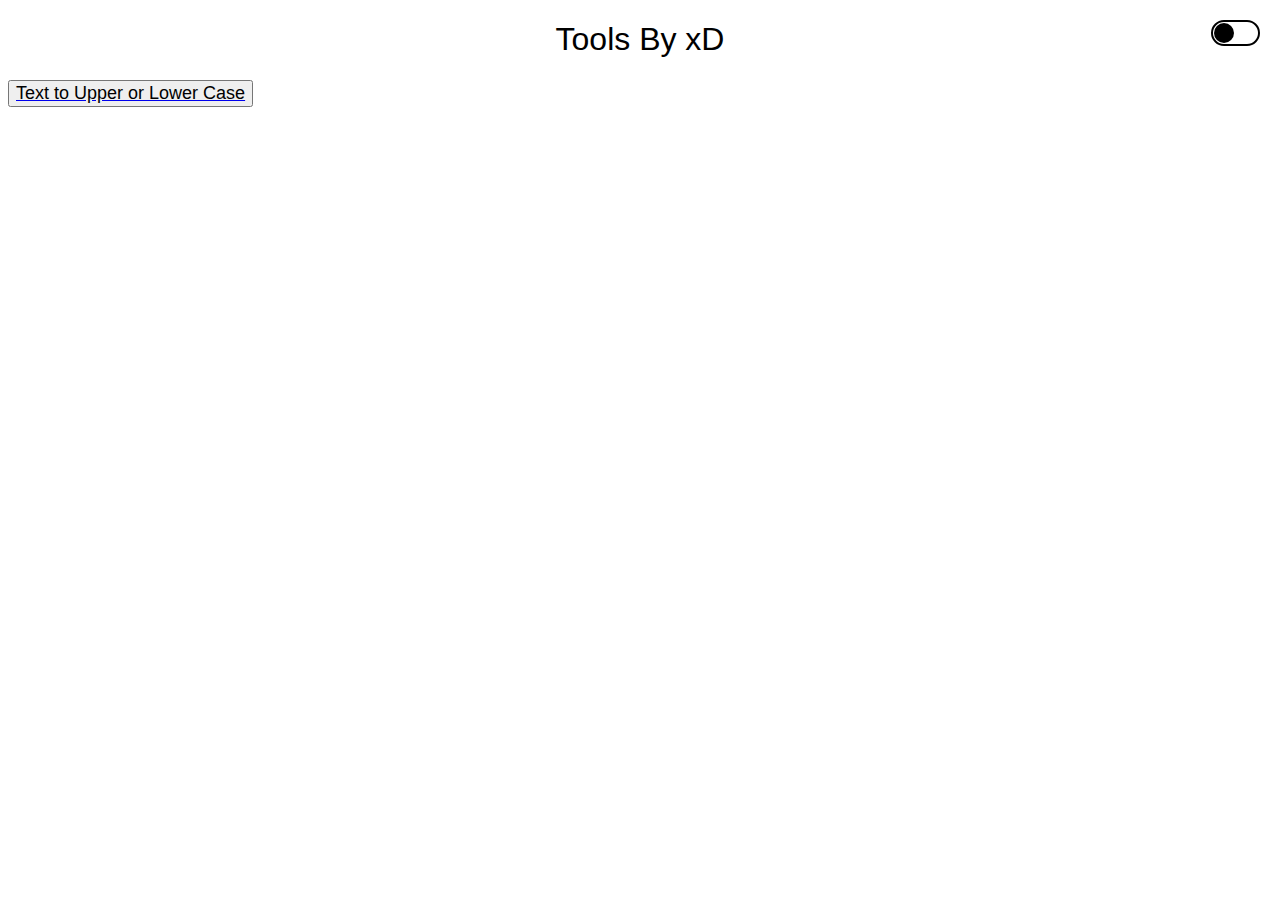
<file: index.html>
<!DOCTYPE html>
<html>

<head>

    <link rel="apple-touch-icon" sizes="180x180" href="photas/favicon_io/apple-touch-icon.png">
    <link rel="icon" type="image/png" sizes="32x32" href="photas/favicon_io/favicon-32x32.png">
    <link rel="icon" type="image/png" sizes="16x16" href="photas/favicon_io/favicon-16x16.png">
    <link rel="manifest" href="photas/favicon_io/site.webmanifest">

    <title>

        Tools by xD

    </title>
    <link rel="stylesheet" href="css/makeup.css">

</head>

<body>
    <header>
        <label id="dark-to-light"></label>
    </header>
    <h1 class="title_text">Tools By xD</h1>


    <a href="./Tools/upper-lower.html"> <button class="muniko">Text to Upper or Lower Case </button> </a>
    <script type="text/javascript" src="js/cool.js"></script>
</body>

</html>
</file>
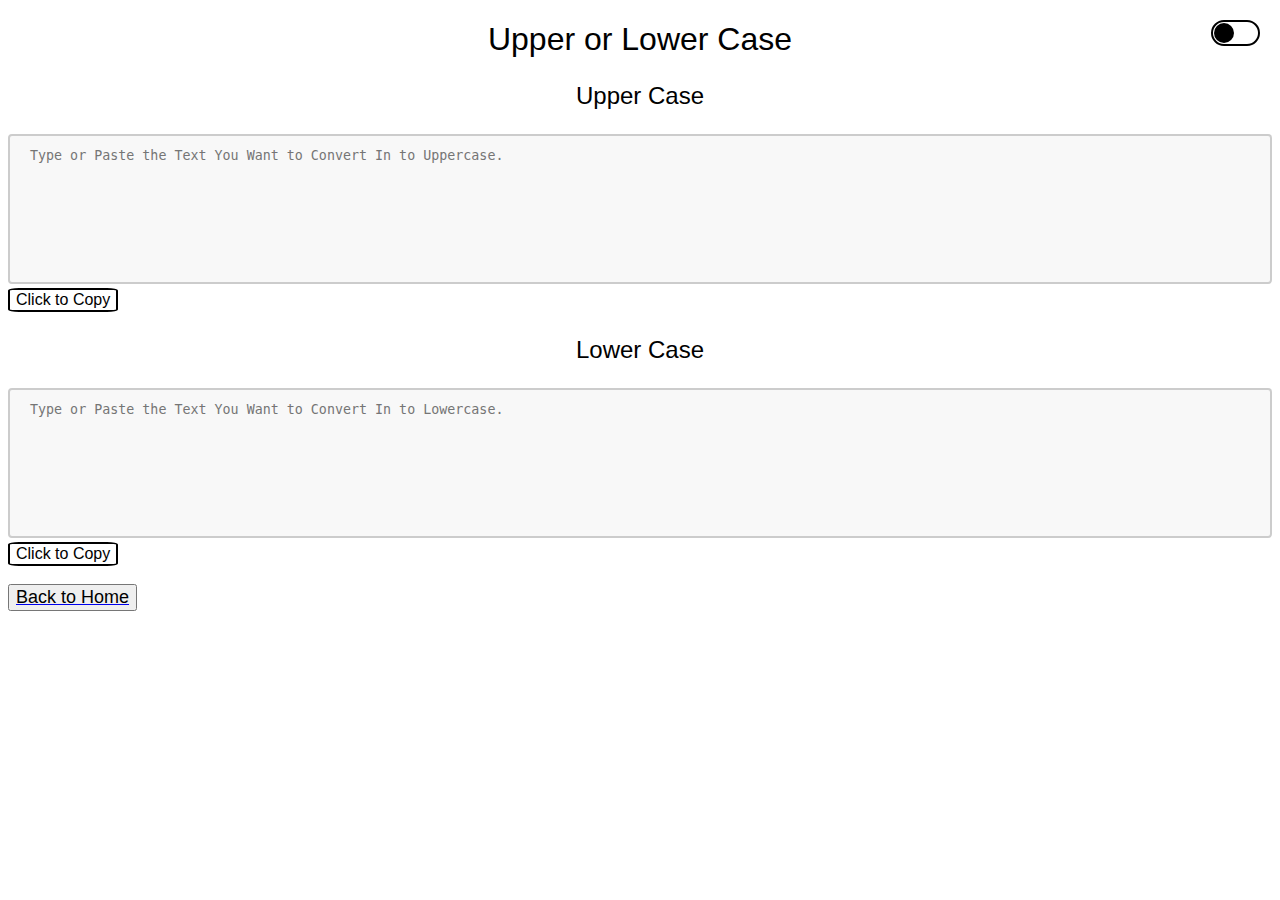
<file: Tools/upper-lower.html>
<!DOCTYPE html>
<html>

<head>

    <link rel="apple-touch-icon" sizes="180x180" href="../photas/favicon_io/apple-touch-icon.png">
    <link rel="icon" type="image/png" sizes="32x32" href="../photas/favicon_io/favicon-32x32.png">
    <link rel="icon" type="image/png" sizes="16x16" href="../photas/favicon_io/favicon-16x16.png">
    <link rel="manifest" href="../photas/favicon_io/site.webmanifest">

    <title>Upper and Lower Case By xD</title>
    <link rel="stylesheet" href="../css/makeup.css">


</head>

<body>
    <header>
        <label id="dark-to-light"></label>
    </header>

    <h1 class="title_text">Upper or Lower Case</h1>


    <p class="te_xt">Upper Case</p>
    <textarea input class="upper" placeholder="Type or Paste the Text You Want to Convert In to Uppercase. " size="50"
        type="textarea" onkeypress="lowerupper();" id="upper"></textarea>
    <button class="copy__bala" onclick="myFunction()">Click to Copy</button>
    <p class="te_xt">Lower Case</p>
    <textarea input class="lower" placeholder="Type or Paste the Text You Want to Convert In to Lowercase. " type="text"
        onkeypress="lowerupper();" id="lower"></textarea>
    <button class="copy__bala" onclick="my_Function()">Click to Copy</button><br>
    <script type="text/javascript" src="../js/cool.js"></script>
    <script type="text/javascript" src="uper-lower.js"></script>

</body>
<footer>
    <a textdecoration="none" href="../index.html"> <button textdecoration="none" class="muniko">Back to Home </button>
    </a>
</footer>

</html>
</file>
<file: css/makeup.css>
.body {
    background-color: rgb(184, 185, 184);
}

.title_text {
    font-family: Arial, Helvetica, sans-serif;
    font-weight: 200;
    text-align: center;
}

.images {
    border-radius: 80%;
    margin: 20px;
    align-items: center;
    text-align: left;
    display: inline;
}

.muniko {
    font-family: Arial, Helvetica, sans-serif;
    font-weight: 400;
    text-align: justify;
    font-size: large;
    display: flex;
    color: black;
}

.muniko.night {
    color: white;
}

label {
    position: absolute;
    width: 45px;
    height: 22px;
    right: 20px;
    top: 20px;
    border: 2px solid;
    border-radius: 20px;

}

label:before {
    position: absolute;
    width: 20px;
    height: 20px;
    content: "";
    left: 1px;
    top: 1px;
    border-radius: 50%;
    cursor: pointer;
    background: black;
    transition: 0.4s;
}

label.active:before {
    left: 24px;
    background: white;

}

body.night {
    background: black;
    color: white;

}

/*Upper and LowerCase*/
textarea {
    width: 100%;
    height: 150px;
    padding: 12px 20px;
    box-sizing: border-box;
    border: 2px solid #ccc;
    border-radius: 4px;
    background-color: #f8f8f8;
    resize: none;
}

.te_xt {
    font-family: Arial, Helvetica, sans-serif;
    text-align: center;
    font-size: x-large;
    font-weight: 500px;
}

.copy__bala {
    font-family: Arial, Helvetica, sans-serif;
    font-size: medium;
    box-sizing: border-box;
    background-color: rgb(255, 255, 255);
    border-radius: 10%;
    border-color: black;
    border-style: solid;
    align-content: center;
    display: flex;
}

.copy__bala:hover {
    color: white;
    background-color: rgb(139, 107, 0);
}
</file>
